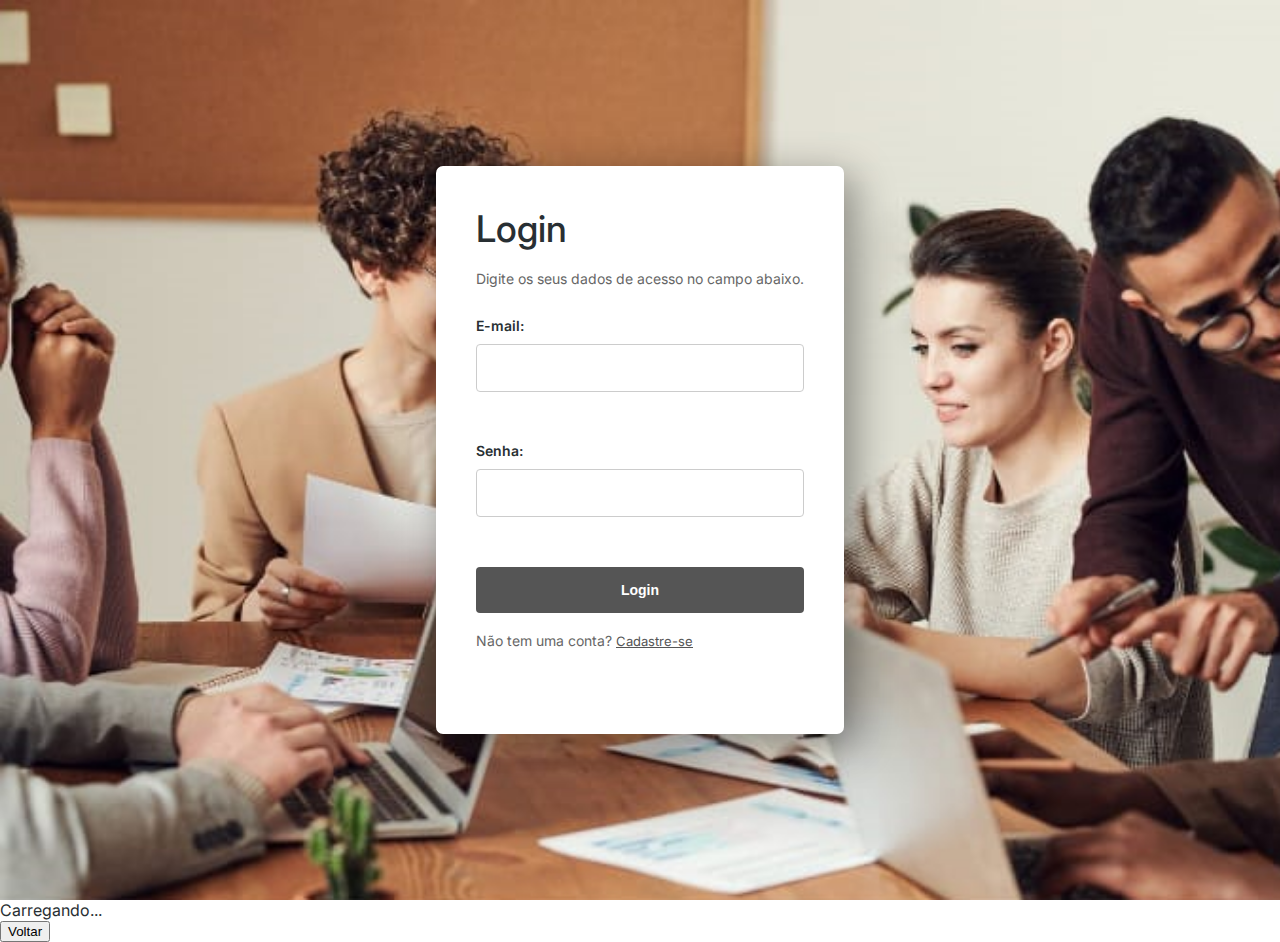
<file: target/classes/static/index.html>
<!DOCTYPE html>
<html lang="pt">
<head>
    <meta charset="UTF-8">
    <title>Login</title>
    <link rel="stylesheet" href="main.css">
    <link rel="icon" href="LogoPlanify.png" type="image/png">
    <script>
        function setCookie(name, value, days) {
            const d = new Date();
            d.setTime(d.getTime() + (days*24*60*60*1000));
            const expires = "expires=" + d.toUTCString();
            document.cookie = name + "=" + value + ";" + expires + ";path=/";
        }

        async function handleLogin(event) {
            event.preventDefault();
            const formData = new FormData(event.target);
            const data = Object.fromEntries(formData.entries());

            const loader = document.getElementById('loader');
            const loginButton = document.getElementById('loginButton');
            loader.classList.remove('hidden');
            loginButton.disabled = true;

            try {
                const response = await fetch('http://localhost:8080/users/authenticate', {
                    method: 'POST',
                    headers: {
                        'Content-Type': 'application/json',
                    },
                    body: JSON.stringify(data)
                });
                const result = await response.json();
                if (response.ok) {
                    setCookie('email', result.email, 7); // Salva o email no cookie por 7 dias
                    alert('Login bem-sucedido!');
                    window.location.href = 'home.html'; // Redireciona para a página principal ou dashboard
                } else {
                    alert(result); // Exibe a mensagem de erro do servidor
                }
            } catch (error) {
                alert('Erro ao conectar ao servidor. Tente novamente mais tarde.');
            } finally {
                loader.classList.add('hidden');
                loginButton.disabled = false;
            }
        }

        async function handleCadastro(event) {
            event.preventDefault();
            const formData = new FormData(event.target);
            const data = Object.fromEntries(formData.entries());

            const loader = document.getElementById('loader');
            const cadastroButton = document.getElementById('cadastroButton');
            loader.classList.remove('hidden');
            cadastroButton.disabled = true;

            try {
                const response = await fetch('http://localhost:8080/users/criar-usuario', {
                    method: 'POST',
                    headers: {
                        'Content-Type': 'application/json',
                    },
                    body: JSON.stringify(data)
                });
                const result = await response.json();
                if (response.ok) {
                    alert('Cadastro bem-sucedido! Faça login para continuar.');
                    showLogin();
                } else {
                    alert(result); // Exibe a mensagem de erro do servidor
                }
            } catch (error) {
                alert('Erro ao conectar ao servidor. Tente novamente mais tarde.');
            } finally {
                loader.classList.add('hidden');
                cadastroButton.disabled = false;
            }
        }

        function formatarCPF(cpf) {
            cpf = cpf.replace(/\D/g, ''); // Remove caracteres não numéricos
            cpf = cpf.replace(/(\d{3})(\d)/, '$1.$2'); // Coloca um ponto após o terceiro dígito
            cpf = cpf.replace(/(\d{3})(\d)/, '$1.$2'); // Coloca um ponto após o sexto dígito
            cpf = cpf.replace(/(\d{3})(\d{1,2})$/, '$1-$2'); // Coloca um traço após o nono dígito
            return cpf;
        }

        document.getElementById('cpf').addEventListener('input', function (e) {
            var target = e.target;
            var cpf = target.value;
            target.value = formatarCPF(cpf);
        });

        function showCadastro() {
            document.getElementById("login").style.display = "none";
            document.getElementById("cadastro").style.display = "block";
        }

        function showLogin() {
            document.getElementById("login").style.display = "block";
            document.getElementById("cadastro").style.display = "none";
        }

        function logout() {
            document.getElementById("evento").style.display = "none";
            document.getElementById("login").style.display = "block";
        }
    </script>
</head>
<body>
    <div class="page">
        <div id="login" style="display: block;">
            <form onsubmit="handleLogin(event)" class="formLogin">
                <h1>Login</h1>
                <p>Digite os seus dados de acesso no campo abaixo.</p>
                <label for="email">E-mail:</label>
                <input type="email" id="email" name="email" required><br>
                <label for="password">Senha:</label>
                <input type="password" id="password" name="password" required><br>
                <input type="submit" class="btn" id="loginButton" value="Login">
                <p>Não tem uma conta? <a href="#" onclick="showCadastro()">Cadastre-se</a></p>
            </form>
        </div>

        <div id="cadastro" style="display: none;">
            <form onsubmit="handleCadastro(event)" class="formLogin">
                <h2>Cadastro</h2>
                <p>Digite os seus dados de acesso no campo abaixo.</p>
                <label for="name">Nome:</label>
                <input type="text" id="name" name="name" placeholder="Digite seu nome" required><br>
                <label for="email">E-mail:</label>
                <input type="email" id="email" name="email" placeholder="Digite seu e-mail" required><br>
                <label for="cpf">CPF:</label>
                <input type="text" id="cpf" name="cpf" placeholder="Digite seu CPF" required><br>
                <label for="cidade">Cidade:</label>
                <input type="text" id="cidade" name="cidade" placeholder="Digite a sua cidade" required><br>
                <label for="password">Senha:</label>
                <input type="password" id="password" name="password" placeholder="Digite sua senha" required><br>
                <input type="submit" class="btn" id="cadastroButton" value="Cadastrar">
                <p>Já tem uma conta? <a href="#" onclick="showLogin()">Faça Login</a></p>
            </form>
        </div>
    </div>

    <div id="loader" class="hidden">Carregando...</div>
    <button onclick="window.location.href='index.html'">Voltar</button>
</body>
</html>
</file>
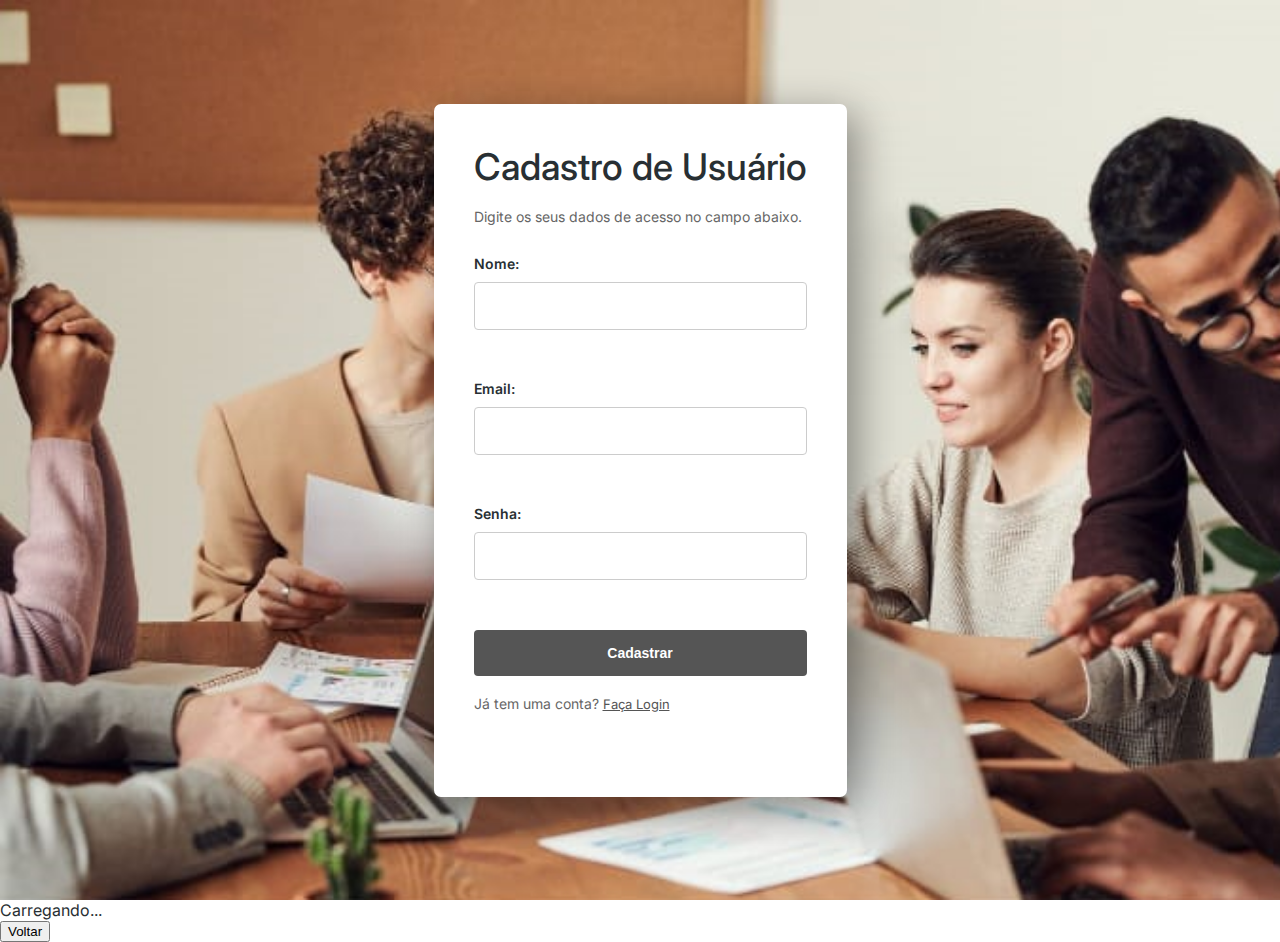
<file: target/classes/static/cadastro.html>
<!DOCTYPE html>
<html lang="pt">
<head>
    <meta charset="UTF-8">
    <title>Cadastro</title>
    <link rel="stylesheet" href="main.css">
    <link rel="icon" href="LogoPlanify.png" type="image/png">
    <script>
        async function handleSubmit(event) {
            event.preventDefault();
            const formData = new FormData(event.target);
            const data = Object.fromEntries(formData.entries());

            const loader = document.getElementById('loader');
            const submitButton = document.getElementById('submitButton');
            loader.classList.remove('hidden');
            submitButton.disabled = true;

            try {
                const response = await fetch('http://localhost:8080/users/criar-usuario', {
                    method: 'POST',
                    headers: {
                        'Content-Type': 'application/json',
                    },
                    body: JSON.stringify(data)
                });
                const result = await response.json();
                if (response.status === 201) {
                    alert('Usuário criado com sucesso!');
                    window.location.href = 'index.html'; // Redireciona para a página principal
                } else {
                    alert(result); // Exibe a mensagem de erro do servidor
                }
            } catch (error) {
                alert('Erro ao conectar ao servidor. Tente novamente mais tarde.');
            } finally {
                loader.classList.add('hidden');
                submitButton.disabled = false;
            }
        }
    </script>
</head>
<body>
    <div class="page">
        <div id="cadastro" style="display: block;">
            <form onsubmit="handleSubmit(event)" class="formLogin">
                <h1>Cadastro de Usuário</h1>
                <p>Digite os seus dados de acesso no campo abaixo.</p>
                <label for="name">Nome:</label>
                <input type="text" id="name" name="name" required><br>
                <label for="username">Email:</label>
                <input type="text" id="username" name="username" required><br>
                <label for="password">Senha:</label>
                <input type="password" id="password" name="password" required><br>
                <input type="submit" class="btn" id="submitButton" value="Cadastrar">
		<p>Já tem uma conta? <a href="login.html">Faça Login</a></p>
            </form>
        </div>
    </div>
    <div id="loader" class="hidden">Carregando...</div>
    <button onclick="window.location.href='index.html'">Voltar</button>

    <script>
        function showLogin() {
            document.getElementById("cadastro").style.display = "none";
            document.getElementById("login").style.display = "block";
        }
    </script>
</body>
</html>
</file>
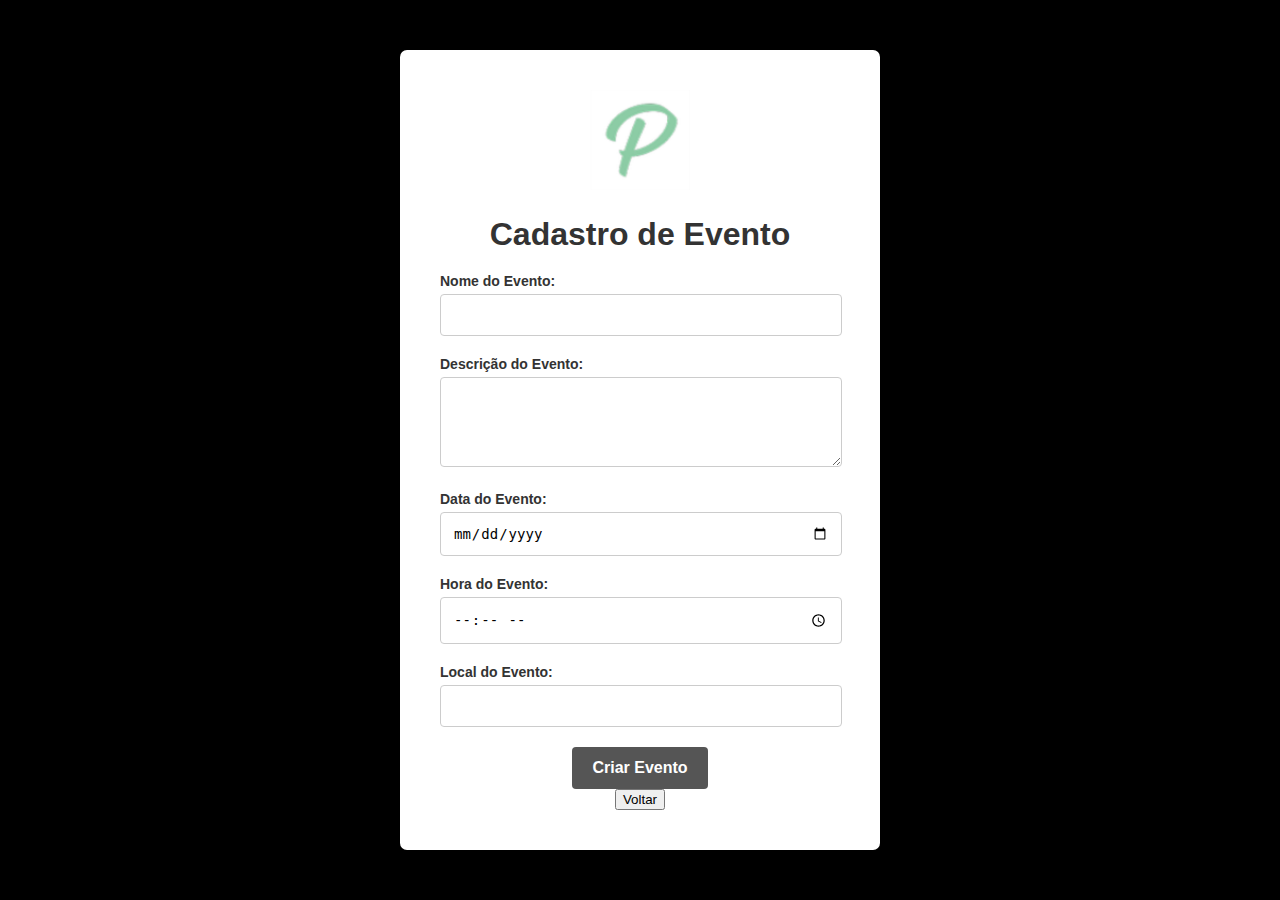
<file: target/classes/static/criar_evento.html>
<!DOCTYPE html>
<html lang="pt-br">
<head>
    <meta charset="UTF-8">
    <meta name="viewport" content="width=device-width, initial-scale=1.0">
    <title>Cadastro de Eventos</title>
    <style>
        body {
            font-family: 'Inter', sans-serif;
            margin: 0;
            padding: 0;
            color: #282f33;
            background-color: #000000;
            display: flex;
            justify-content: center;
            align-items: center;
            height: 100vh;
        }

        .formLogin {
            background-color: #fff;
            border-radius: 7px;
            padding: 40px;
            box-shadow: 0 4px 6px rgba(0, 0, 0, 0.1);
            width: 400px;
            text-align: center;
        }

        .formLogin h1 {
            margin-bottom: 20px;
            font-weight: 600;
            color: #333;
        }

        .formLogin p {
            font-size: 14px;
            color: #666;
            margin-bottom: 20px;
        }

        .formLogin input, .formLogin textarea {
            width: calc(100% - 24px);
            padding: 12px;
            font-size: 14px;
            border: 1px solid #ccc;
            margin-bottom: 20px;
            border-radius: 4px;
            transition: border-color 0.3s;
            outline: none;
            text-align: left;
            display: inline-block;
        }

        .formLogin input:focus, .formLogin textarea:focus {
            border-color: #555;
        }

        .formLogin label {
            display: block;
            text-align: left;
            margin-bottom: 5px;
            font-size: 14px;
            font-weight: 600;
            color: #333;
        }

        .btn {
            background-color: #555;
            color: #fff;
            font-size: 16px;
            font-weight: 600;
            border: none;
            padding: 12px 20px;
            border-radius: 4px;
            cursor: pointer;
            transition: background-color 0.3s;
            text-align: center;
        }

        .btn:hover {
            background-color: #444;
        }

        .hidden {
            display: none;
        }
    </style>
    <script>
        async function handleSubmit(event) {
            event.preventDefault();
            const formData = new FormData(event.target);
            const data = Object.fromEntries(formData.entries());

            const loader = document.getElementById('loader');
            const submitButton = document.getElementById('submitButton');
            loader.classList.remove('hidden');
            submitButton.disabled = true;

            try {
                const response = await fetch('http://localhost:8080/evento/create', {
                    method: 'POST',
                    headers: {
                        'Content-Type': 'application/json',
                    },
                    body: JSON.stringify(data)
                });
                const result = await response.json();
                if (response.ok) {
                    alert('Evento criado com sucesso!');
                    window.location.href = 'meus_eventos.html'; // Redireciona para a página principal
                } else {
                    alert(result.message || 'Erro ao criar evento.');
                }
            } catch (error) {
                console.error('Erro ao criar evento:', error);
                alert('Erro ao conectar ao servidor. Tente novamente mais tarde.');
            } finally {
                loader.classList.add('hidden');
                submitButton.disabled = false;
            }
        }
    </script>
</head>
<body>

<div class="formLogin">
    <img src="LogoPlanify.png" alt="Descrição da Imagem" width="100" height="100">
    <h1>Cadastro de Evento</h1>
    <form onsubmit="handleSubmit(event)">
        <label for="nomedoevento">Nome do Evento:</label>
        <input type="text" id="nomedoevento" name="nomedoevento" required>

        <label for="descricao">Descrição do Evento:</label>
        <textarea id="descricao" name="descricao" rows="4" required></textarea>

        <label for="data">Data do Evento:</label>
        <input type="date" id="data" name="data" required>

        <label for="hora">Hora do Evento:</label>
        <input type="time" id="hora" name="hora" required>

        <label for="local">Local do Evento:</label>
        <input type="text" id="local" name="local" required>
               
        <button type="submit" id="submitButton" class="btn">Criar Evento</button>
        <div id="loader" class="hidden">Carregando...</div>
    </form>
    <button onclick="window.location.href='meus_eventos.html'">Voltar</button>
</div>

</body>
</html>
</file>
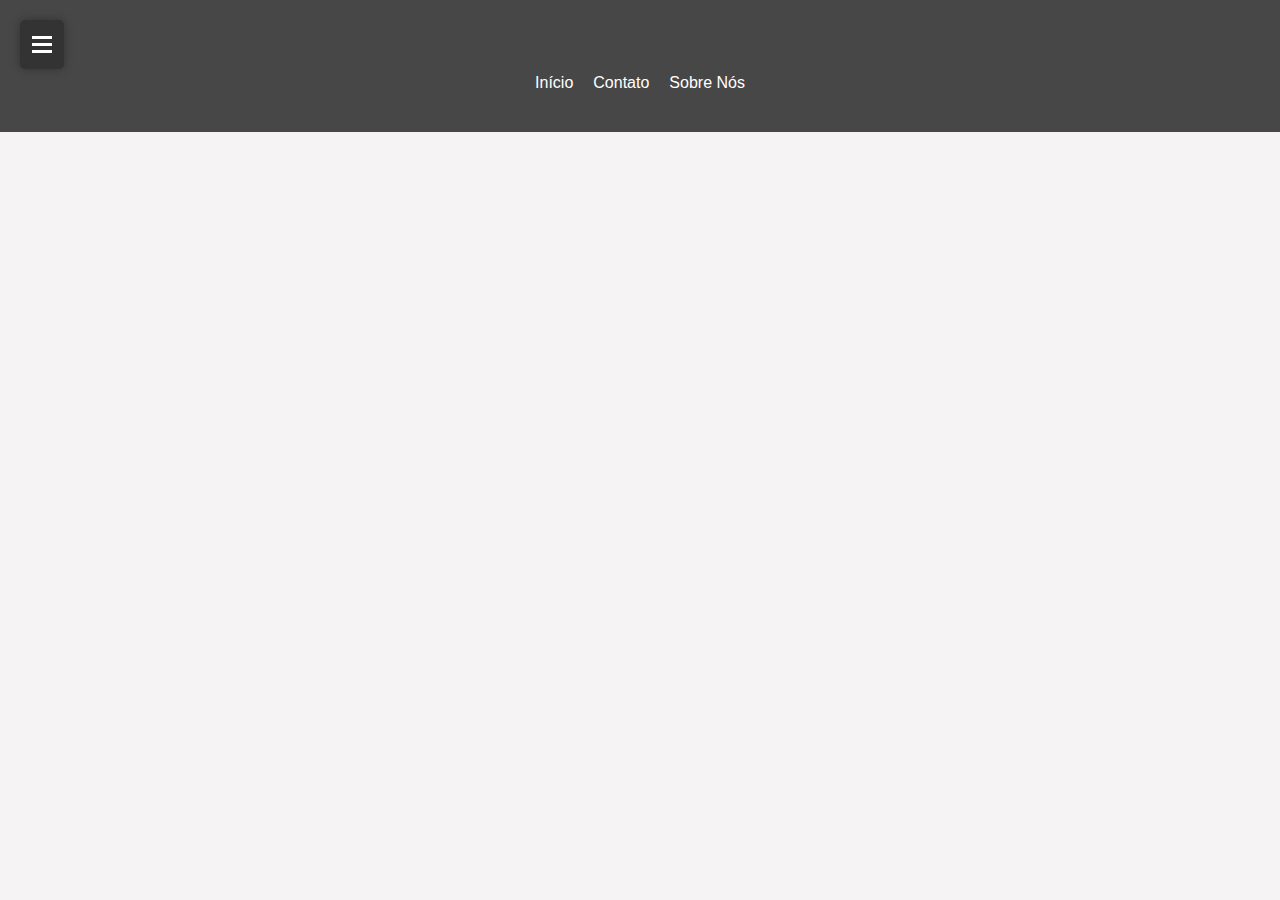
<file: target/classes/static/home.html>
<!DOCTYPE html>
<html lang="pt-BR">
<head>
    <meta charset="UTF-8">
    <meta name="viewport" content="width=device-width, initial-scale=1.0">
    <title>Planify</title>
    <link rel="icon" href="LogoPlanify.png" type="image/x-icon"> <!-- Adicionando o favicon -->
    <style>
        body {
            font-family: "Segoe UI", Tahoma, Geneva, Verdana, sans-serif;
            margin: 0;
            padding: 0;
            background-color: #f5f3f3;
        }
        .container {
            width: 80%;
            margin: 0 auto;
            padding: 20px;
            opacity: 0;
            animation: fadeIn 1s forwards;
        }
        @keyframes fadeIn {
            to {
                opacity: 1;
            }
        }
        header {
            background-color: #484747;
            color: #fff;
            padding: 10px 20px;
            text-align: center;
            position: relative;
        }
        nav ul {
            list-style-type: none;
            margin: 0;
            padding: 0;
            text-align: left;
            display: none;
            position: absolute;
            background-color: #000;
            top: 90px;
            left: 20px;
            width: 200px;
            border-radius: 5px;
            box-shadow: 0 0 10px rgba(0, 0, 0, 0.3);
            animation: slideIn 0.3s ease;
        }
        nav ul.active {
            display: block;
        }
        nav ul li {
            margin-bottom: 10px;
        }
        nav ul li a {
            color: #fff;
            text-decoration: none;
            font-weight: bold;
            display: block;
            padding: 10px;
            transition: background-color 0.3s;
            border-radius: 5px;
        }
        nav ul li a:hover {
            background-color: #555;
        }
        h1 {
            text-align: center;
            margin-top: 10px;
            margin-bottom: 10px;
            font-family: "Arial Black", sans-serif;
            font-size: 24px;
        }
        .menu-btn {
            cursor: pointer;
            position: fixed;
            top: 20px;
            left: 20px;
            z-index: 999;
            color: #fff;
            background-color: #333;
            padding: 10px;
            border: 2px solid #333;
            border-radius: 5px;
            box-shadow: 0 0 10px rgba(0, 0, 0, 0.3);
            transition: background-color 0.3s, color 0.3s;
        }
        .menu-btn:hover {
            background-color: #8CCCA5;
        }
        .menu-icon {
            width: 20px;
            height: 3px;
            background-color: #fff;
            margin: 4px 0;
        }
        @keyframes slideIn {
            from {
                opacity: 0;
                transform: translateY(-20px);
            }
            to {
                opacity: 1;
                transform: translateY(0);
            }
        }
        .header-links {
            display: flex;
            justify-content: center;
            margin-bottom: 20px;
        }
        .header-links a {
            color: #fff;
            text-decoration: none;
            padding: 10px;
            transition: background-color 0.3s;
            border-radius: 5px;
        }
        .header-links a:hover {
            background-color: #555;
        }
        .logo {
            display: inline-block;
            transition: transform 0.3s ease, opacity 0.3s ease;
            opacity: 0;
            transform: scale(0.8);
            animation: fadeInScale 1s forwards;
        }
        .logo:hover {
            transform: scale(1.1);
        }
        @keyframes fadeInScale {
            to {
                opacity: 1;
                transform: scale(1);
            }
        }
        /* Estilo para a caixinha */
        .click-box {
            display: inline-block;
            background-color: #333;
            color: #fff;
            padding: 20px;
            margin: 20px 0;
            text-align: center;
            border-radius: 5px;
            cursor: pointer;
            transition: background-color 0.3s;
        }
        .click-box:hover {
            background-color: #555;
        }
        .click-box img {
            max-width: 100%;
            height: auto;
            border-radius: 5px;
            margin-bottom: 10px;
        }
    </style>
</head>
<body>
    <header>
        <img src="Logodiferente.png" alt="Planify Logo" class="logo" style="height: 50px;"> <!-- Substitua pelo caminho do seu logo -->
        <div class="menu-btn" onclick="toggleMenu()">
            <div class="menu-icon"></div> <!-- Ícone de menu -->
            <div class="menu-icon"></div>
            <div class="menu-icon"></div>
        </div>
        <nav>
            <ul class="menu">
                <li><a href="meus_eventos.html">Eventos</a></li>
                <li><a href="usuarios.html">Usuários</a></li>
             
                <li><a href="perfil.html">Perfil</a></li>
            </ul>
        </nav>
        <div class="header-links">
            <a href="home.html">Início</a>
            <a href="contato.html">Contato</a>
            <a href="sobre.html">Sobre Nós</a>
        </div>
    </header>
    <div class="container">
        <h2>Bem-vindo ao Planify!</h2>
        <p>
            Aqui você pode encontrar informações sobre os eventos futuros que estamos organizando,
            bem como detalhes sobre os eventos que já realizamos.
        </p>
        <p>
            Se você está procurando por serviços de gerenciamento de eventos para o seu próximo
            encontro corporativo, conferência, festa ou qualquer outro tipo de evento, você está no lugar certo!
        </p>
        <p>
            Explore nosso site para saber mais sobre nossos serviços e como podemos ajudar a tornar seu evento um sucesso.
        </p>
        <!-- Adicionando a caixinha clicável com imagem -->
        <div class="click-box" onclick="window.location.href='meus_eventos.html'">
            <img src="calendario.png" alt="calendario"> <!-- Substitua pelo caminho da sua imagem -->
            Ver Meus Eventos
        </div>
    </div>
    <script>
        function toggleMenu() {
            document.querySelector('.menu').classList.toggle('active');
        }
    </script>
</body>
</html>
</file>
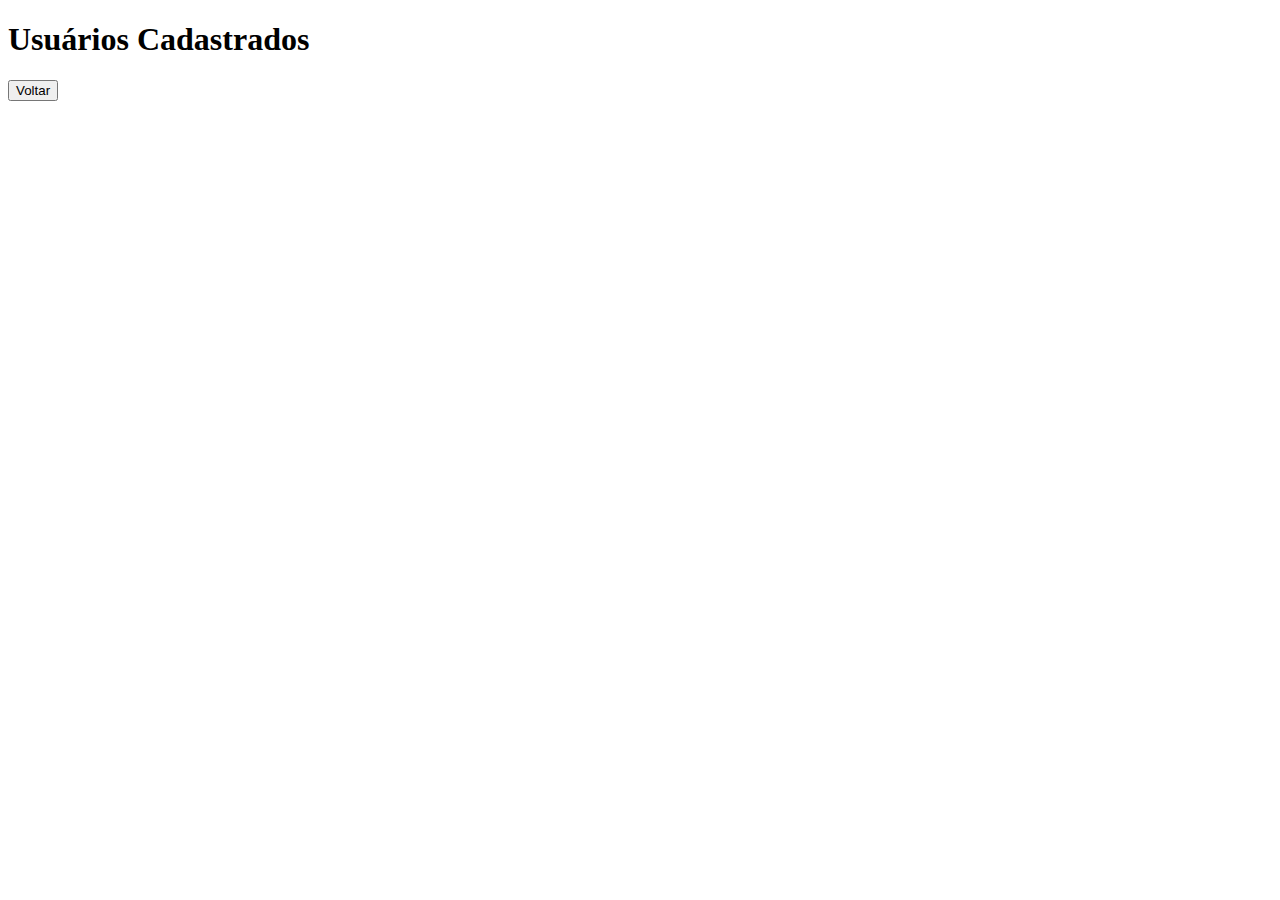
<file: target/classes/static/lista-de-cadastro.html>
<!DOCTYPE html>
<html lang="pt">
<head>
    <meta charset="UTF-8">
    <title>Usuários Cadastrados</title>
    <script>
        async function fetchUsers() {
            const response = await fetch('http://localhost:8080/users/list-users');
            const users = await response.json();
            const usersList = document.getElementById('usersList');
            usersList.innerHTML = '';
            users.forEach(user => {
                let item = document.createElement('li');
                item.appendChild(document.createTextNode(`${user.username}`));
                usersList.appendChild(item);
            });
        }
    </script>
</head>
<body onload="fetchUsers()">
    <h1>Usuários Cadastrados</h1>
    <ul id="usersList"></ul>
    <button onclick="window.location.href='index.html'">Voltar</button>
</body>
</html>
</file>
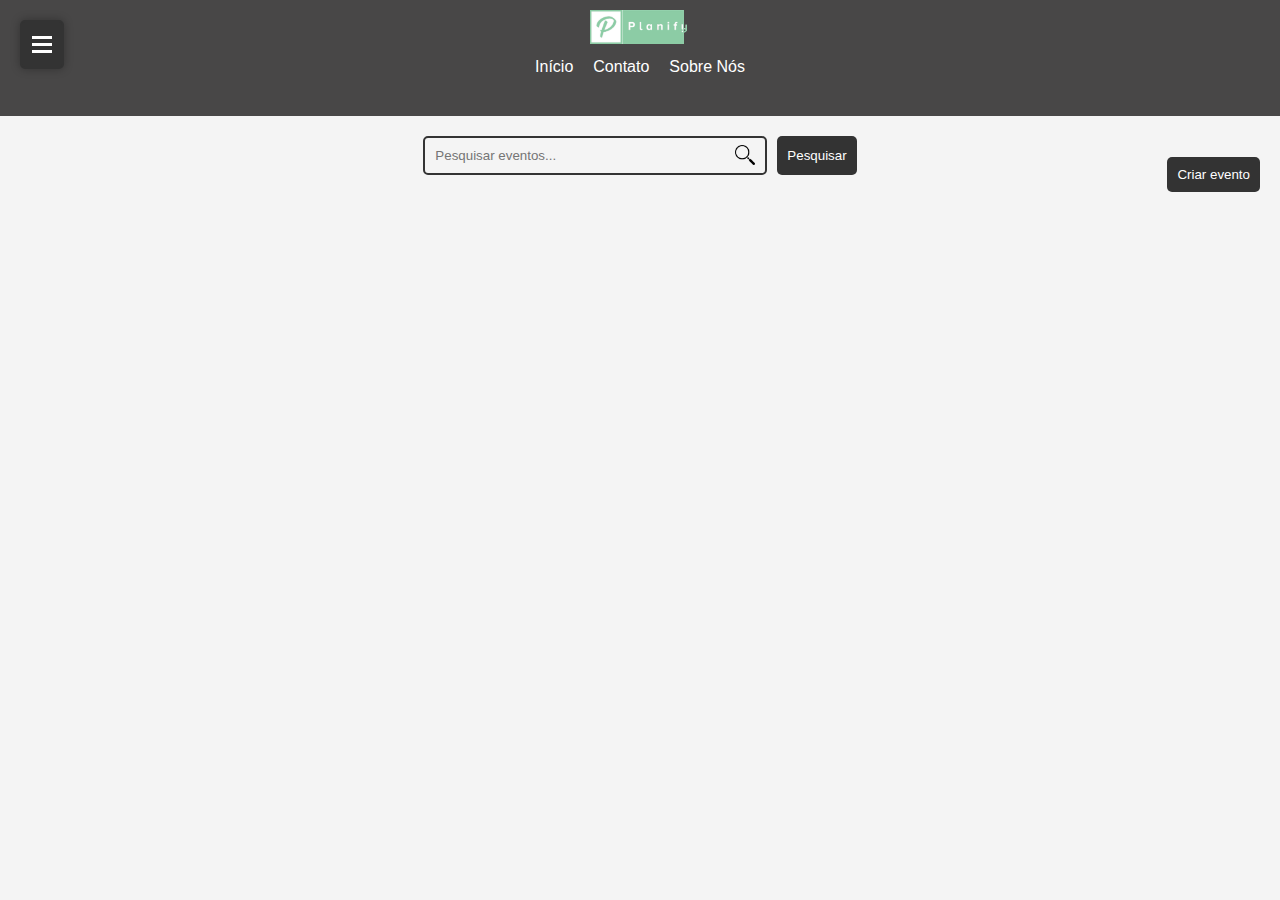
<file: target/classes/static/meus_eventos.html>
<!DOCTYPE html>
<html lang="pt-BR">
<head>
    <meta charset="UTF-8">
    <meta name="viewport" content="width=device-width, initial-scale=1.0">
    <title>Planify</title>
    <link rel="icon" type="image/png" href="LogoPlanify.png">
    <style>
        body {
            font-family: "Segoe UI", Tahoma, Geneva, Verdana, sans-serif;
            margin: 0;
            padding: 0;
            background-color: #f4f4f4;
        }
        .container {
            width: 80%;
            margin: 0 auto;
            padding: 20px;
        }
        header {
            background-color: #484747;
            color: #fff;
            padding: 10px 20px;
            text-align: center;
        }
        nav ul {
            list-style-type: none;
            margin: 0;
            padding: 0;
            text-align: left;
            display: none;
            position: absolute;
            background-color: #000;
            top: 90px;
            left: 20px;
            width: 200px;
            border-radius: 5px;
            box-shadow: 0 0 10px rgba(0, 0, 0, 0.3);
            animation: slideIn 0.3s ease;
        }
        nav ul.active {
            display: block;
        }
        nav ul li {
            margin-bottom: 10px;
        }
        nav ul li a {
            color: #fff;
            text-decoration: none;
            font-weight: bold;
            display: block;
            padding: 10px;
            transition: background-color 0.3s;
            border-radius: 5px;
        }
        nav ul li a:hover {
            background-color: #555;
        }
        h1 {
            text-align: center;
            margin-top: 10px;
            margin-bottom: 10px;
            font-family: "Arial Black", sans-serif;
            font-size: 24px;
        }
        .menu-btn {
            cursor: pointer;
            position: fixed;
            top: 20px;
            left: 20px;
            z-index: 999;
            color: #fff;
            background-color: #333;
            padding: 10px;
            border: 2px solid #333;
            border-radius: 5px;
            box-shadow: 0 0 10px rgba(0, 0, 0, 0.3);
            transition: background-color 0.3s, color 0.3s;
        }
        .menu-btn:hover {
            background-color: #8CCCA5;
        }
        .menu-icon {
            width: 20px;
            height: 3px;
            background-color: #fff;
            margin: 4px 0;
        }
        @keyframes slideIn {
            from {
                opacity: 0;
                transform: translateY(-20px);
            }
            to {
                opacity: 1;
                transform: translateY(0);
            }
        }
        .header-links {
            display: flex;
            justify-content: center;
            margin-bottom: 20px;
        }
        .header-links a {
            color: #fff;
            text-decoration: none;
            padding: 10px;
            transition: background-color 0.3s;
            border-radius: 5px;
        }
        .header-links a:hover {
            background-color: #555;
        }
        .search-container {
            display: flex;
            justify-content: center;
            margin-bottom: 20px;
            position: relative;
        }
        .search-box {
            width: 300px;
            padding: 10px 30px 10px 10px;
            border: 2px solid #333;
            border-radius: 5px;
            margin-right: 10px;
            background: url('pesquisa.png') no-repeat;
            background-size: 20px;
            background-position: right 10px center;
        }
        .search-button {
            padding: 10px;
            background-color: #333;
            color: #fff;
            border: none;
            border-radius: 5px;
            cursor: pointer;
        }
        .search-button:hover {
            background-color: #555;
        }
        .event {
            background-color: #fff;
            border: 1px solid #ccc;
            border-radius: 5px;
            padding: 10px;
            margin-bottom: 10px;
            box-shadow: 0 2px 4px rgba(0, 0, 0, 0.1);
            display: flex;
            justify-content: space-between;
            align-items: center;
        }
        .event-name {
            font-weight: bold;
            color: #333;
        }
        .create-event-btn {
            position: absolute;
            top: 157px;
            right: 20px;
            padding: 10px;
            background-color: #333;
            color: #fff;
            border: none;
            border-radius: 5px;
            cursor: pointer;
            transition: background-color 0.3s;
        }
        .create-event-btn:hover {
            background-color: #8CCCA5;
        }
        .event-action-btn {
            border: none;
            background: none;
            cursor: pointer;
            padding: 5px;
            margin-left: 5px;
            transition: transform 0.3s;
        }
        .event-action-btn:hover {
            transform: scale(1.2);
        }
        .event-action-btn img {
            width: 20px;
            height: 20px;
        }
        .categorias {
            display: none;
        }
        #nenhum {
            display: none;
        }
    </style>
    <script>
      async function fetchEventos() {
    try {
        const response = await fetch('http://localhost:8080/evento/list-evento');
        if (!response.ok) {
            throw new Error('Erro ao buscar eventos: ' + response.statusText);
        }
        const eventos = await response.json();
        console.log('Eventos:', eventos);

        const andamentoList = document.getElementById('andamento');
        const concluidosList = document.getElementById('concluidos');
        const canceladosList = document.getElementById('cancelados');
        const embreveList = document.getElementById('embreve');
        const nenhum = document.getElementById('nenhum');
        const categorias = document.getElementsByClassName('categorias');

        andamentoList.innerHTML = '';
        concluidosList.innerHTML = '';
        canceladosList.innerHTML = '';
        embreveList.innerHTML = '';
        console.log('eventos'+eventos);
        if (eventos.length === null) {
            nenhum.style.display = 'block';
            Array.from(categorias).forEach(cat => cat.style.display = 'none');
        } else {
            nenhum.style.display = 'none';
            Array.from(categorias).forEach(cat => cat.style.display = 'block');
            eventos.forEach(evento => {
                let item = document.createElement('div');
                item.className = 'event';
                item.id = `evento-${evento.id}`;
                item.setAttribute('data-status', evento.statusEvento);
                item.innerHTML = `
                    <span class="event-name">${evento.nomedoevento}</span>
                    <span>${evento.local}</span>
                    <span>${new Date(evento.data).toLocaleDateString()}</span>
                    <span>${evento.hora}</span>
                    <div>
                        <button class="event-action-btn" onclick="markAsCompleted('${evento.id}')">
                            <img src="v.png" alt="Concluir">
                        </button>
                        <button class="event-action-btn" onclick="cancelEvent('${evento.id}')">
                            <img src="x.png" alt="Cancelar">
                        </button>
                        <button class="event-action-btn" onclick="markAsAndament('${evento.id}')">
                            <img src="R.png" alt="Voltar">
                        </button>
                    </div>
                `;

                switch (evento.statusEvento.replace(/"/g, '')) {
                    case 'Em Breve':
                        embreveList.appendChild(item);
                        break;
                    case 'Em Andamento':
                        andamentoList.appendChild(item);
                        break;
                    case 'Concluido':
                        concluidosList.appendChild(item);
                        break;
                    case 'Cancelado':
                        canceladosList.appendChild(item);
                        break;
                    default:
                        console.error(`Status desconhecido para o evento ${evento.id}: ${evento.statusEvento}`);
                }
            });
        }
    } catch (error) {
        console.error('Erro ao buscar eventos:', error);
    }
}

window.onload = function() {
    fetchEventos();
    document.getElementById('searchInput').addEventListener('input', autoSearch);
}


        function toggleMenu() {
            document.querySelector('nav ul').classList.toggle('active');
        }

        function searchEvents() {
            var input = document.getElementById('searchInput').value.toLowerCase();
            var allEvents = document.querySelectorAll('.event');

            allEvents.forEach(function(event) {
                var eventName = event.querySelector('.event-name').textContent.toLowerCase();
                if (eventName.includes(input)) {
                    event.style.display = '';
                } else {
                    event.style.display = 'none';
                }
            });
        }

        async function markAsCompleted(eventId) {
            var event = document.getElementById(`evento-${eventId}`);
            event.setAttribute('data-status', 'Concluido');
            document.getElementById('concluidos').appendChild(event);
            removeEventButtons(event);
            await updateEventStatus(eventId, 'Concluido');
        }

        async function cancelEvent(eventId) {
            var event = document.getElementById(`evento-${eventId}`);
            event.setAttribute('data-status', 'Cancelado');
            document.getElementById('cancelados').appendChild(event);
            removeEventButtons(event);
            await updateEventStatus(eventId, 'Cancelado');
        }
        async function markAsAndament(eventId) {
        var event = document.getElementById(`evento-${eventId}`);
        event.setAttribute('data-status', 'Em Andamento');
        document.getElementById('andamento').appendChild(event);
        removeEventButtons(event);
        await updateEventStatus(eventId, 'Em Andamento');
    }

        function removeEventButtons(event) {
            var buttons = event.querySelectorAll('.event-action-btn');
            buttons.forEach(function(button) {
                button.remove();
            });
        }

        async function updateEventStatus(eventId, status) {
            try {
                const response = await fetch(`http://localhost:8080/evento/update-status/${eventId}`, {
                    method: 'PUT',
                    headers: {
                        'Content-Type': 'application/json'
                    },
                    body: JSON.stringify(status)
                });
                if (!response.ok) {
                    throw new Error('Erro ao atualizar o status do evento: ' + response.statusText);
                }
                console.log(`Status do evento ${eventId} atualizado para ${status}`);
            } catch (error) {
                console.error('Erro ao atualizar o status do evento:', error);
                alert('Erro ao atualizar o status do evento. Tente novamente mais tarde.');
            }
        }

        window.onload = function() {
            fetchEventos();
            document.getElementById('searchInput').addEventListener('input', autoSearch);
        }

        function autoSearch() {
            var input = document.getElementById('searchInput').value.toLowerCase();
            var allLists = document.querySelectorAll('.event-list');

            allLists.forEach(function(eventList) {
                var events = eventList.querySelectorAll('.event');

                events.forEach(function(event) {
                    var eventName = event.querySelector('.event-name').textContent.toLowerCase();
                    if (eventName.includes(input)) {
                        event.style.display = '';
                    } else {
                        event.style.display = 'none';
                    }
                });
            });
        }

        setInterval(fetchEventos, 30000);
    </script>
</head>
<body>
    <header>
        <img src="Logodiferente.png" alt="Logo Planify" class="header-logo" style="width: 100px; height: auto;">
        <div class="menu-btn" onclick="toggleMenu()">
            <div class="menu-icon"></div>
            <div class="menu-icon"></div>
            <div class="menu-icon"></div>
        </div>
        <nav>
            <ul class="menu">
                <li><a href="meus_eventos.html">Eventos</a></li>
                <li><a href="usuarios.html">Usuários</a></li>
                <li><a href="perfil.html">Perfil</a></li>
            </ul>
        </nav>
        <div class="header-links">
            <a href="home.html">Início</a>
            <a href="contato.html">Contato</a>
            <a href="sobre.html">Sobre Nós</a>
        </div>
    </header>

    <div class="container">
        <button class="create-event-btn" onclick="window.location.href='criar_evento.html'">Criar evento</button>
        <div class="search-container">
            <input type="text" id="searchInput" class="search-box" placeholder="Pesquisar eventos...">
            <button onclick="searchEvents()" class="search-button">Pesquisar</button>
        </div>
        <div class="board">
            <div class="column">
                <h2 class="categorias">Em Breve</h2>
                <div id="embreve" class="event-list"></div>
            </div>
            <div class="column">
                <h2 class="categorias">Eventos em andamento</h2>
                <div id="andamento" class="event-list"></div>
            </div>
            <div class="column">
                <h2 class="categorias">Eventos concluídos</h2>
                <div id="concluidos" class="event-list"></div>
            </div>
            <div class="column">
                <h2 class="categorias">Eventos cancelados</h2>
                <div id="cancelados" class="event-list"></div>
            </div>
            <h2 id="nenhum">Nenhum evento cadastrado</h2>
        </div>
    </div>
</body>
</html>
</file>
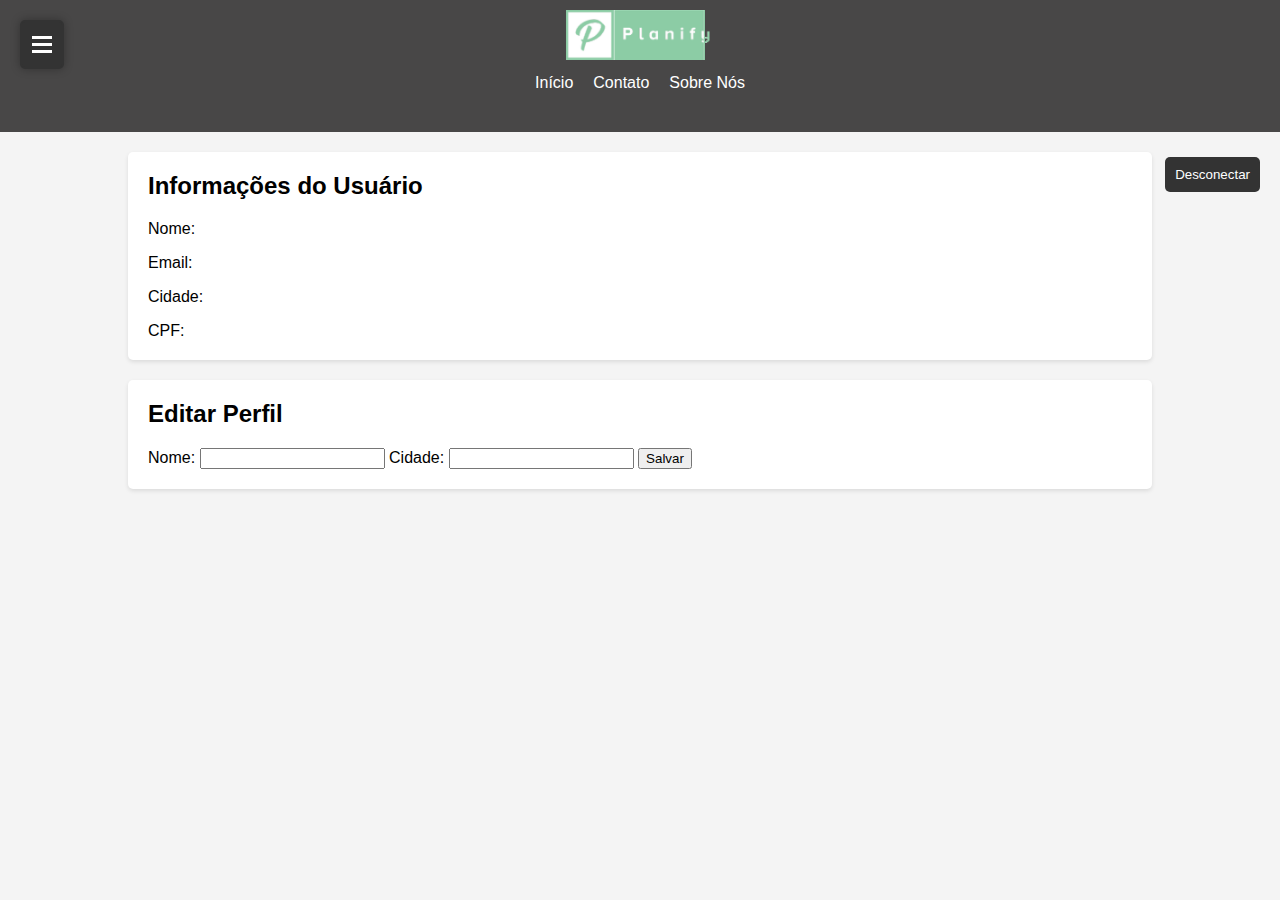
<file: target/classes/static/perfil.html>
<!DOCTYPE html>
<html lang="pt-BR">
<head>
    <meta charset="UTF-8">
    <meta name="viewport" content="width=device-width, initial-scale=1.0">
    <title>Planify</title>
    <link rel="icon" href="LogoPlanify.png" type="image/x-icon">
</head>
<body>
    <button class="create-event-btn" onclick="window.location.href='index.html'">Desconectar</button>
    <style>
        body {
            font-family: "Segoe UI", Tahoma, Geneva, Verdana, sans-serif;
            margin: 0;
            padding: 0;
            background-color: #f4f4f4;
        }
        .container {
            width: 80%;
            margin: 0 auto;
            padding: 20px;
        }
        header {
            background-color: #484747;
            color: #fff;
            padding: 10px 20px;
            text-align: center;
        }
            .create-event-btn {
            position: absolute;
            top: 157px;
            right: 20px;
            padding: 10px;
            background-color: #333;
            color: #fff;
            border: none;
            border-radius: 5px;
            cursor: pointer;
            transition: background-color 0.3s;
        }

        .create-event-btn:hover {
            background-color: #8CCCA5;
        
        }
        nav ul {
            list-style-type: none;
            margin: 0;
            padding: 0;
            text-align: left;
            display: none;
            position: absolute;
            background-color: #000;
            top: 90px;
            left: 20px;
            width: 200px;
            border-radius: 5px;
            box-shadow: 0 0 10px rgba(0, 0, 0, 0.3);
            animation: slideIn 0.3s ease;
        }
        nav ul.active {
            display: block;
        }
        nav ul li {
            margin-bottom: 10px;
        }
        nav ul li a {
            color: #fff;
            text-decoration: none;
            font-weight: bold;
            display: block;
            padding: 10px;
            transition: background-color 0.3s;
            border-radius: 5px;
        }
        nav ul li a:hover {
            background-color: #555;
        }
        h1 {
            text-align: center;
            margin-top: 10px;
            margin-bottom: 10px;
            font-family: "Arial Black", sans-serif;
            font-size: 24px;
        }
        .menu-btn {
            cursor: pointer;
            position: fixed;
            top: 20px;
            left: 20px;
            z-index: 999;
            color: #fff;
            background-color: #333;
            padding: 10px;
            border: 2px solid #333;
            border-radius: 5px;
            box-shadow: 0 0 10px rgba(0, 0, 0, 0.3);
            transition: background-color 0.3s, color 0.3s;
        }
        .menu-btn:hover {
            background-color: #8CCCA5;
        }
        .menu-icon {
            width: 20px;
            height: 3px;
            background-color: #fff;
            margin: 4px 0;
        }
        @keyframes slideIn {
            from {
                opacity: 0;
                transform: translateY(-20px);
            }
            to {
                opacity: 1;
                transform: translateY(0);
            }
        }
        .header-links {
            display: flex;
            justify-content: center;
            margin-bottom: 20px;
        }
        .header-links a {
            color: #fff;
            text-decoration: none;
            padding: 10px;
            transition: background-color 0.3s;
            border-radius: 5px;
        }
        .header-links a:hover {
            background-color: #555;
        }
        .profile-section {
            background-color: #fff;
            border-radius: 5px;
            padding: 20px;
            margin-bottom: 20px;
            box-shadow: 0 2px 4px rgba(0, 0, 0, 0.1);
        }
        .profile-section h2 {
            margin-top: 0;
        }
        .profile-section p {
            margin-bottom: 0;
        }
    </style>


    <header>
        <img src="Logodiferente.png" alt="Planify Logo" class="logo" style="height: 50px;">
        <div class="menu-btn" onclick="toggleMenu()">
            <div class="menu-icon"></div>
            <div class="menu-icon"></div>
            <div class="menu-icon"></div>
        </div>
        <nav>
            <ul class="menu">
                <li><a href="meus_eventos.html">Eventos</a></li>
                <li><a href="usuarios.html">Usuários</a></li>
                <li><a href="perfil.html">Perfil</a></li>
            </ul>
        </nav>
        <div class="header-links">
            <a href="home.html">Início</a>
            <a href="contato.html">Contato</a>
            <a href="sobre.html">Sobre Nós</a>
        </div>
    </header>

    <div class="container">
        <div class="profile-section">
            <h2>Informações do Usuário</h2>
            <p>Nome: <span id="name"></span></p>
            <p>Email: <span id="email"></span></p>
            <p>Cidade: <span id="cidade"></span></p>
            <p>CPF: <span id="cpf"></span></p>
            <!-- Outros campos conforme necessário -->
        </div>

        <div class="profile-section">
            <h2>Editar Perfil</h2>
            <form id="edit-profile-form">
                <label for="name-input">Nome:</label>
                <input type="text" id="name-input" name="name" required>
                <label for="cidade-input">Cidade:</label>
                <input type="text" id="cidade-input" name="cidade" required>

                <!-- Outros campos conforme necessário -->
                <button type="submit">Salvar</button>
            </form>
        </div>
    </div>

    <script>
        function getCookie(name) {
            const value = `; ${document.cookie}`;
            const parts = value.split(`; ${name}=`);
            if (parts.length === 2) return parts.pop().split(';').shift();
        }

        const email = getCookie('email');

        async function fetchProfile() {
            try {
                const response = await fetch(`http://localhost:8080/users/profile/${email}`);
                const user = await response.json();
                document.getElementById('name').textContent = user.name;
                document.getElementById('email').textContent = user.email;
                document.getElementById('cidade').textContent = user.cidade;
                document.getElementById('cpf').textContent = user.cpf;

                // Preencher os campos do formulário
                document.getElementById('name-input').value = user.name;
                document.getElementById('cidade-input').value = user.cidade;

            } catch (error) {
                console.error('Erro ao buscar perfil:', error);
            }
        }

        document.getElementById('edit-profile-form').addEventListener('submit', async function(event) {
            event.preventDefault();
            const name = document.getElementById('name-input').value;
            const cidade = document.getElementById('cidade-input').value;


            const updatedUser = {
                name: name,
                cidade: cidade,

            };

            try {
                const response = await fetch(`http://localhost:8080/users/profile/${email}`, {
                    method: 'PUT',
                    headers: {
                        'Content-Type': 'application/json',
                    },
                    body: JSON.stringify(updatedUser),
                });
                if (response.ok) {
                    fetchProfile(); // Recarrega o perfil atualizado
                    alert('Perfil atualizado com sucesso!');
                    location.reload(); // Recarrega a página
                } else {
                    console.error('Erro ao atualizar perfil:', response.statusText);
                }
            } catch (error) {
                console.error('Erro ao atualizar perfil:', error);
            }
        });

        fetchProfile();

        function toggleMenu() {
            document.querySelector('.menu').classList.toggle('active');
        }
    </script>
</body>
</html>
</file>
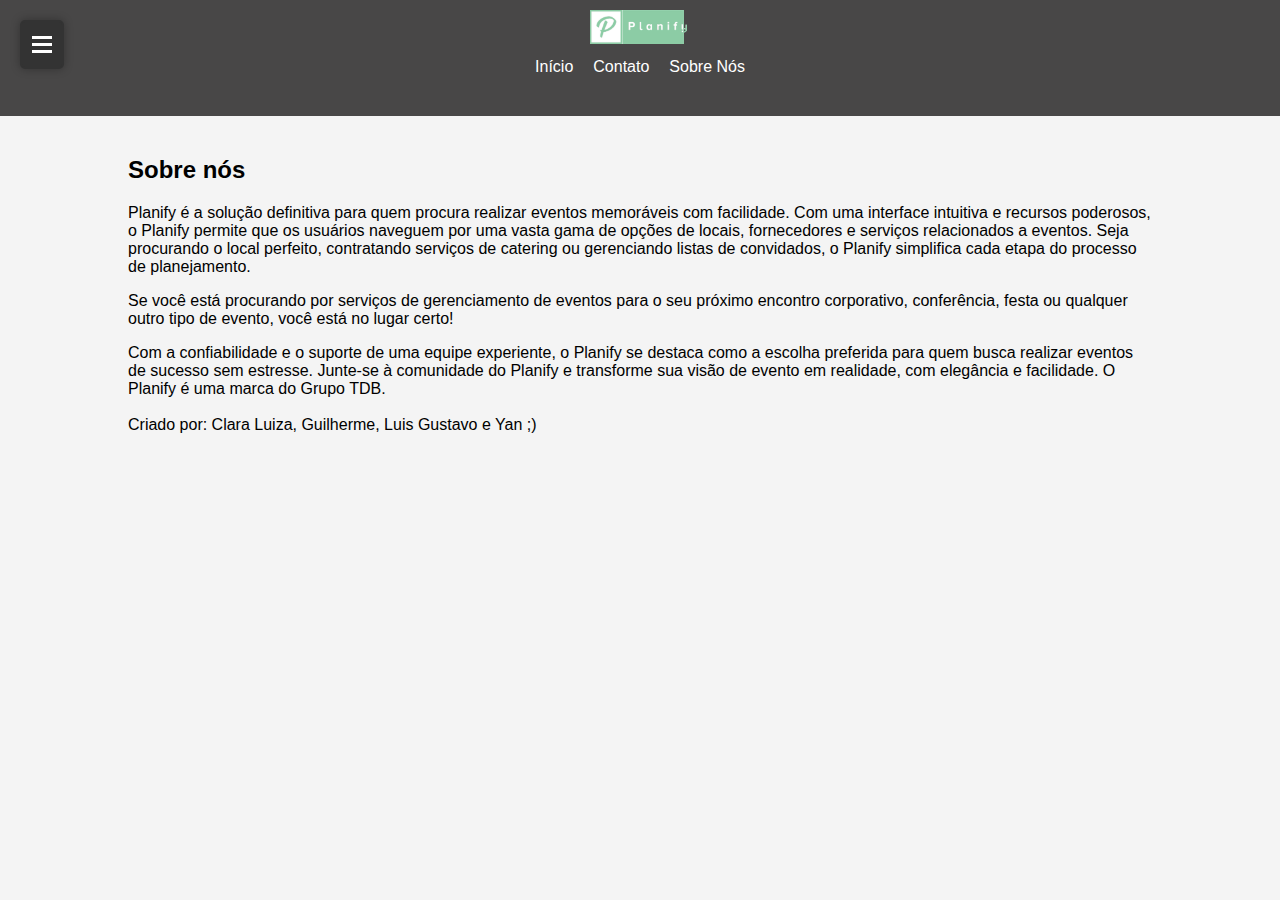
<file: target/classes/static/sobre.html>
<!DOCTYPE html>
<html lang="pt-BR">
<head>
    <meta charset="UTF-8">
    <meta name="viewport" content="width=device-width, initial-scale=1.0">
    <title>Planify</title>
    <!-- Adicionando ícone da página -->
    <link rel="icon" type="image/png" href="LogoPlanify.png">
    <style>
        body {
            font-family: "Segoe UI", Tahoma, Geneva, Verdana, sans-serif; /* Alteração da fonte */
            margin: 0;
            padding: 0;
            background-color: #f4f4f4;
        }
        .container {
            width: 80%;
            margin: 0 auto;
            padding: 20px;
        }
        header {
            background-color: #484747;
            color: #fff;
            padding: 10px 20px;
            text-align: center;
            position: relative;
        }
        nav ul {
            list-style-type: none;
            margin: 0;
            padding: 0;
            text-align: left;
            display: none;
            position: absolute;
            background-color: #000; /* Cor do menu preto */
            top: 90px; /* Ajuste na posição do menu */
            left: 20px;
            width: 200px;
            border-radius: 5px;
            box-shadow: 0 0 10px rgba(0, 0, 0, 0.3);
            animation: slideIn 0.3s ease;
        }
        nav ul.active {
            display: block;
        }
        nav ul li {
            margin-bottom: 10px;
        }
        nav ul li a {
            color: #fff;
            text-decoration: none;
            font-weight: bold;
            display: block;
            padding: 10px;
            transition: background-color 0.3s;
            border-radius: 5px;
        }
        nav ul li a:hover {
            background-color: #555;
        }
        h1 {
            display: none; /* Esconde o <h1> */
        }
        .menu-btn {
            cursor: pointer;
            position: fixed;
            top: 20px;
            left: 20px;
            z-index: 999;
            color: #fff;
            background-color: #333; /* Cor do botão de menu preto */
            padding: 10px;
            border: 2px solid #333;
            border-radius: 5px;
            box-shadow: 0 0 10px rgba(0, 0, 0, 0.3);
            transition: background-color 0.3s, color 0.3s;
        }
        .menu-btn:hover {
            background-color: #8CCCA5;
        }
        .menu-icon {
            width: 20px;
            height: 3px;
            background-color: #fff;
            margin: 4px 0;
        }
        @keyframes slideIn {
            from {
                opacity: 0;
                transform: translateY(-20px);
            }
            to {
                opacity: 1;
                transform: translateY(0);
            }
        }
        .header-links {
            display: flex;
            justify-content: center; /* Ajuste para centralizar as opções */
            margin-bottom: 20px;
        }
        .header-links a {
            color: #fff;
            text-decoration: none;
            padding: 10px;
            transition: background-color 0.3s;
            border-radius: 5px;
        }
        .header-links a:hover {
            background-color: #555;
        }
    </style>
</head>
<body>
    <header>
        <!-- Substituindo <h1> por imagem -->
        <img src="Logodiferente.png" alt="Logo Planify" class="header-logo" style="width: 100px; height: auto;">
        <div class="menu-btn" onclick="toggleMenu()">
            <div class="menu-icon"></div> <!-- Ícone de menu -->
            <div class="menu-icon"></div>
            <div class="menu-icon"></div>
        </div>
        <nav>
            <ul class="menu">
                <li><a href="meus_eventos.html">Eventos</a></li>
                <li><a href="usuarios.html">Usuários</a></li>
                <li><a href="perfil.html">Perfil</a></li> 
        </nav>
        <div class="header-links">
            <a href="home.html">Início</a>
            <a href="contato.html">Contato</a>
            <a href="sobre.html">Sobre Nós</a>
        </div>
    </header>
    <div class="container">
        <h2>Sobre nós</h2>
        <p>
            Planify é a solução definitiva para quem procura realizar eventos memoráveis com facilidade. Com uma interface intuitiva e recursos poderosos, o Planify permite que os usuários naveguem por uma vasta gama de opções de locais, fornecedores e serviços relacionados a eventos. Seja procurando o local perfeito, contratando serviços de catering ou gerenciando listas de convidados, o Planify simplifica cada etapa do processo de planejamento.
        </p>
        <p>
            Se você está procurando por serviços de gerenciamento de eventos para o seu próximo
            encontro corporativo, conferência, festa ou qualquer outro tipo de evento, você está no lugar certo!
        </p>
        <p>
            Com a confiabilidade e o suporte de uma equipe experiente, o Planify se destaca como a escolha preferida para quem busca realizar eventos de sucesso sem estresse. Junte-se à comunidade do Planify e transforme sua visão de evento em realidade,
            com elegância e facilidade. O Planify é uma marca do Grupo TDB.
<br>
<br>
Criado por: Clara Luiza, Guilherme, Luis Gustavo e Yan ;)
        </p>
    </div>
    <script>
        function toggleMenu() {
            document.querySelector('.menu').classList.toggle('active');
        }
    </script>
</body>
</html>
</file>
<file: target/classes/static/main.css>
@import url('https://fonts.googleapis.com/css2?family=Inter:wght@100;200;300;400;500;600;700;800;900&display=swap');

body {
    font-family: 'Inter', sans-serif;
    margin: 0;
    padding: 0;
    color: #282f33
}

.page {
    display: flex;
    flex-direction: column;
    align-items: center;
    align-content: center;
    justify-content: center;
    width: 100%;
    height: 100vh;
    background-image: url("cd.png");
    background-repeat: no-repeat;
    background-size: cover;
}

.formLogin {
    display: flex;
    flex-direction: column;
    background-color: #fff;
    border-radius: 7px;
    padding: 40px;
    box-shadow: 10px 10px 40px rgba(0, 0, 0, 0.4);
    gap: 5px
}

.areaLogin img {
    width: 420px;
}

.formLogin h1 {
    padding: 0;
    margin: 0;
    font-weight: 500;
    font-size: 2.3em;
}

.formLogin p {
    display: inline-block;
    font-size: 14px;
    color: #666;
    margin-bottom: 25px;
}

.formLogin input {
    padding: 15px;
    font-size: 14px;
    border: 1px solid #ccc;
    margin-bottom: 20px;
    margin-top: 5px;
    border-radius: 4px;
    transition: all linear 160ms;
    outline: none;
}


.formLogin input:focus {
    border: 1px solid #555;
}

.formLogin label {
    font-size: 14px;
    font-weight: 600;
}

.formLogin a {
    display: inline-block;
    margin-bottom: 20px;
    font-size: 13px;
    color: #555;
    transition: all linear 160ms;
}

.formLogin a:hover {
    color: #555;
}

.btn {
    background-color: #555;
    color: #fff;
    font-size: 14px;
    font-weight: 600;
    border: none !important;
    transition: all linear 160ms;
    cursor: pointer;
    margin: 0 !important;

}

.btn:hover {
    transform: scale(1.05);
    background-color: #555;

}
</file>
